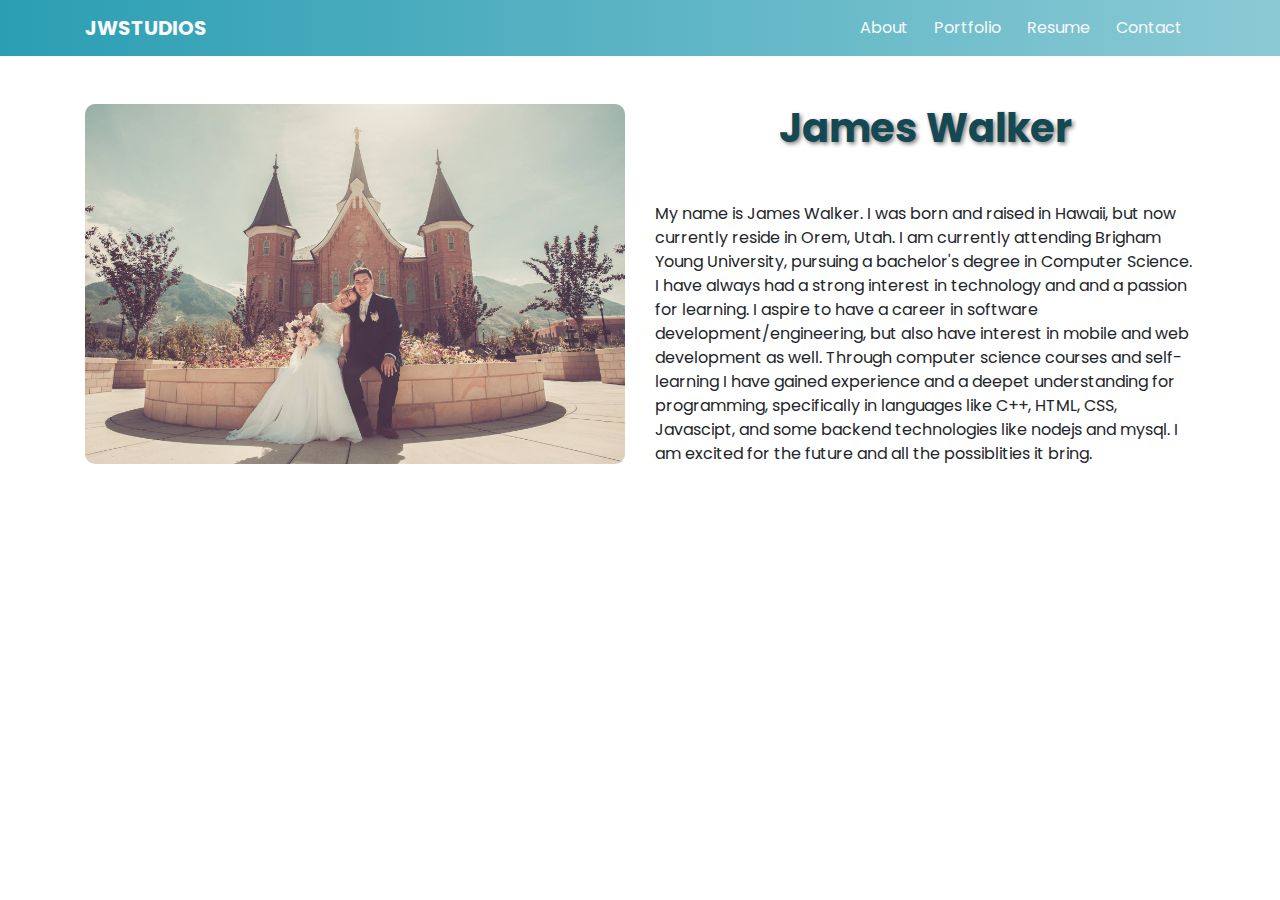
<file: about.html>
<!DOCTYPE html>
<html>
  <head>
    <meta charset="utf-8">
    <title>James' Portfolio</title>
    <link rel="shortcut icon" href="computer_yTL_icon.ico" />
    <meta name="viewport" content="width=device-width, initial-scale=1">
    <!-- bootstrap link -->
    <link href="https://fonts.googleapis.com/css?family=Poppins:500" rel="stylesheet">
    <link rel="stylesheet" href="https://maxcdn.bootstrapcdn.com/bootstrap/4.0.0/css/bootstrap.min.css" integrity="sha384-Gn5384xqQ1aoWXA+058RXPxPg6fy4IWvTNh0E263XmFcJlSAwiGgFAW/dAiS6JXm" crossorigin="anonymous">
    <!-- link to local css -->
    <link rel="stylesheet" href="styles.css">
  </head>
  <body>
    <!-- bootstrap navbar -->
    <nav class="navbar navbar-expand-lg navbar-light">
      <div class="container">
        <a class="navbar-brand text-light" href="index.html">jwstudios</a>
        <button class="navbar-toggler" type="button" data-toggle="collapse" data-target="#navbarNav" aria-controls="navbarNav" aria-expanded="false" aria-label="Toggle navigation">
          <span class="navbar-toggler-icon"></span>
        </button>
        <div class="collapse navbar-collapse justify-content-end" id="navbarNav">
          <ul class="navbar-nav">
            <li class="nav-item active">
              <a class="nav-link text-light" href="about.html">About<span class="sr-only">(current)</span></a>
            </li>
            <li class="nav-item">
              <a class="nav-link text-light" href="portfolio.html">Portfolio</a>
            </li>
            <li class="nav-item">
              <a class="nav-link text-light" href="resume.html">Resume</a>
            </li>
            <li class="nav-item">
              <a class="nav-link text-light" href="contact.html">Contact</a>
            </li>
          </ul>
        </div>
      </div>
    </nav>

    <div class="container aboutContainer my-5">
      <div class="row">
        <div class="col-md-12 col-lg-6">
          <img src="wedding.jpg" class="img-fluid" id="aboutImg"/>
        </div>
        <div class="col-md-12 col-lg-6 aboutInfo">
          <h1 class="text-center pageHeader">James Walker</h1>
          <p>My name is James Walker.  I was born and raised in Hawaii, but now currently
          reside in Orem, Utah.  I am currently attending Brigham Young University, pursuing
          a bachelor's degree in Computer Science. I have always had a strong interest in technology and
          and a passion for learning.  I aspire to have a career in software development/engineering, but also
          have interest in mobile and web development as well. Through computer science courses and self-learning I have gained experience
          and a deepet understanding for programming, specifically in languages like C++, HTML, CSS, Javascipt, and some backend technologies
          like nodejs and mysql.  I am excited for the future and all the possiblities it bring.</p>
        </div>
      </div>
    </div>

    <!-- external bootstrap javascript libraries -->
    <script src="https://code.jquery.com/jquery-3.2.1.slim.min.js" integrity="sha384-KJ3o2DKtIkvYIK3UENzmM7KCkRr/rE9/Qpg6aAZGJwFDMVNA/GpGFF93hXpG5KkN" crossorigin="anonymous"></script>
    <script src="https://cdnjs.cloudflare.com/ajax/libs/popper.js/1.12.9/umd/popper.min.js" integrity="sha384-ApNbgh9B+Y1QKtv3Rn7W3mgPxhU9K/ScQsAP7hUibX39j7fakFPskvXusvfa0b4Q" crossorigin="anonymous"></script>
    <script src="https://maxcdn.bootstrapcdn.com/bootstrap/4.0.0/js/bootstrap.min.js" integrity="sha384-JZR6Spejh4U02d8jOt6vLEHfe/JQGiRRSQQxSfFWpi1MquVdAyjUar5+76PVCmYl" crossorigin="anonymous"></script>
  </body>
  </html>
</file>
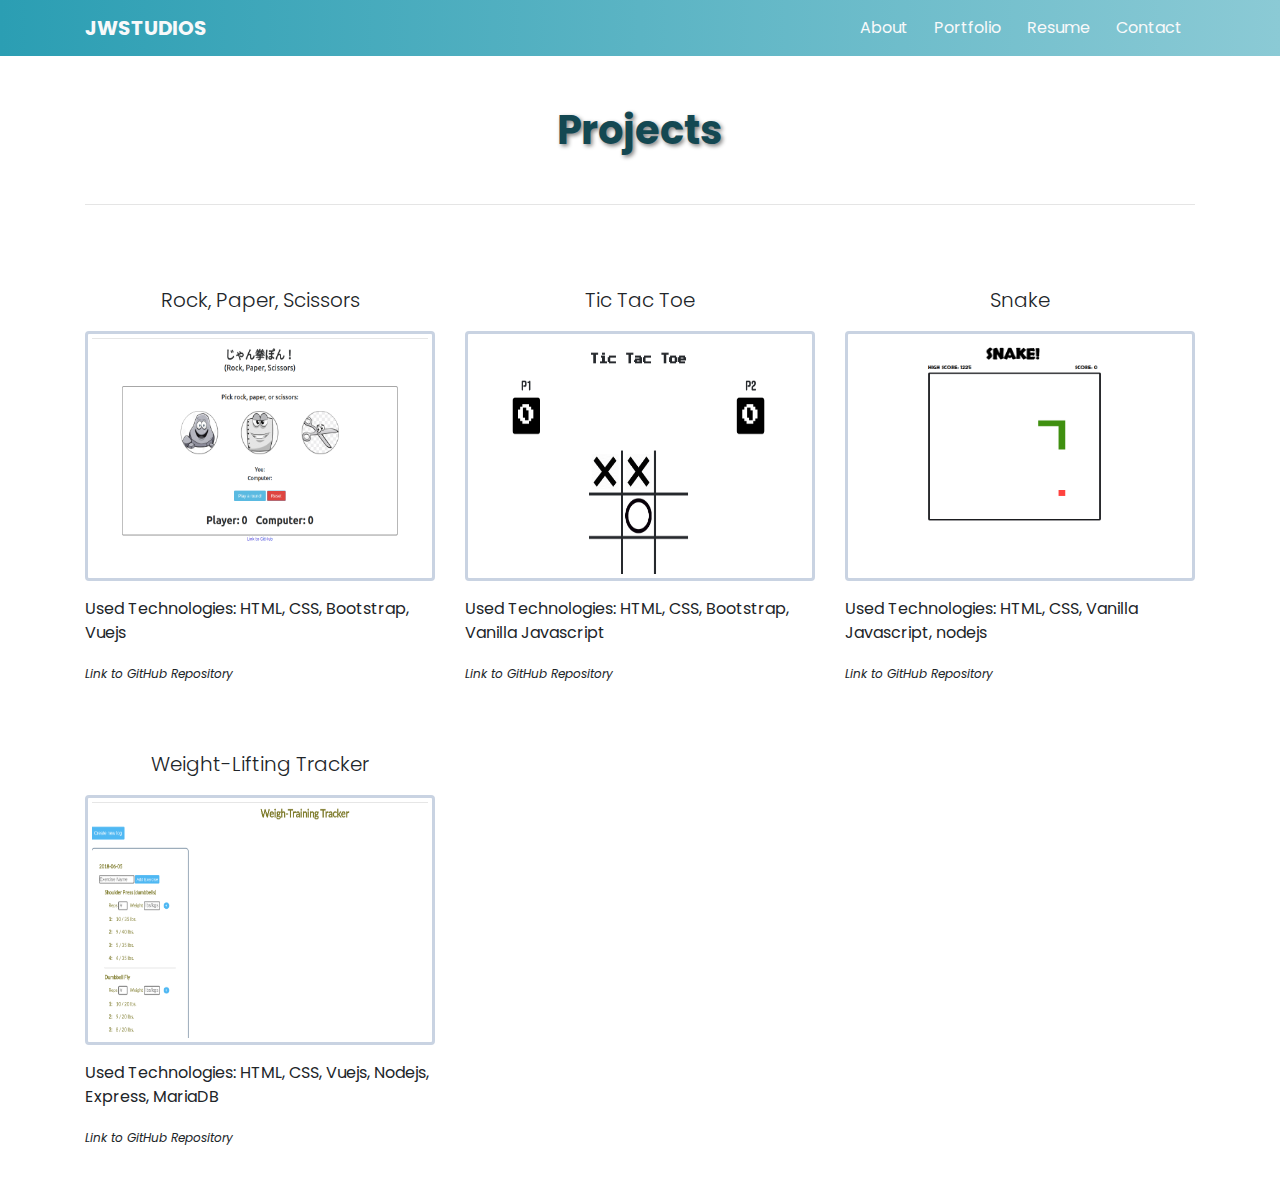
<file: portfolio.html>
<!DOCTYPE html>
<html>
  <head>
    <meta charset="utf-8">
    <link rel="shortcut icon" href="computer_yTL_icon.ico" />
    <title>James' Portfolio</title>
    <meta name="viewport" content="width=device-width, initial-scale=1">
    <!-- bootstrap link -->
    <link href="https://fonts.googleapis.com/css?family=Poppins:500" rel="stylesheet">
    <link rel="stylesheet" href="https://maxcdn.bootstrapcdn.com/bootstrap/4.0.0/css/bootstrap.min.css" integrity="sha384-Gn5384xqQ1aoWXA+058RXPxPg6fy4IWvTNh0E263XmFcJlSAwiGgFAW/dAiS6JXm" crossorigin="anonymous">
    <!-- link to local css -->
    <link rel="stylesheet" href="styles.css">
  </head>
  <body>
    <!-- bootstrap navbar -->
    <nav class="navbar navbar-expand-lg navbar-light">
      <div class="container">
        <a class="navbar-brand text-light" href="index.html">jwstudios</a>
        <button class="navbar-toggler" type="button" data-toggle="collapse" data-target="#navbarNav" aria-controls="navbarNav" aria-expanded="false" aria-label="Toggle navigation">
          <span class="navbar-toggler-icon"></span>
        </button>
        <div class="collapse navbar-collapse justify-content-end" id="navbarNav">
          <ul class="navbar-nav">
            <li class="nav-item active">
              <a class="nav-link text-light" href="about.html">About<span class="sr-only">(current)</span></a>
            </li>
            <li class="nav-item">
              <a class="nav-link text-light" href="portfolio.html">Portfolio</a>
            </li>
            <li class="nav-item">
              <a class="nav-link text-light" href="resume.html">Resume</a>
            </li>
            <li class="nav-item">
              <a class="nav-link text-light" href="contact.html">Contact</a>
            </li>
          </ul>
        </div>
      </div>
    </nav>

    <div class="container projGrid">
      <h1 class="pageHeader">Projects</h1>
      <hr>
      <div class="row">
        <div class="col-xs-12 col-md-6 col-lg-4 mt-5">
          <p class="lead mt-3 text-center">Rock, Paper, Scissors</p>
          <a href="http://159.89.144.9/creative3/"><img src="rockPaperScissors.png" class="img-thumbnail"/></a>
          <p class="text-left my-3">Used Technologies: HTML, CSS, Bootstrap, Vuejs</p>
          <a href="#" class="githubLinks">Link to GitHub Repository</a>
        </div>
        <div class="col-xs-12 col-md-6 col-lg-4 mt-5">
          <p class="lead mt-3 text-center">Tic Tac Toe</p>
          <a href="http://159.89.144.9/Tic-Tac-Toe/"><img src="ticTacToe.png" class="img-thumbnail"/></a>
          <p class="text-left my-3">Used Technologies: HTML, CSS, Bootstrap, Vanilla Javascript</p>
          <a href="#" class="githubLinks">Link to GitHub Repository</a>
        </div>
        <div class="col-xs-12 col-md-6 col-lg-4 mt-5">
          <p class="lead mt-3 text-center">Snake</p>
          <a href="http://159.89.144.9:3002"><img src="snakeGame.png" class="img-thumbnail"/></a>
          <p class="text-left mt-3">Used Technologies: HTML, CSS, Vanilla Javascript, nodejs</p>
          <a href="#" class="githubLinks">Link to GitHub Repository</a>
        </div>
      <!-- </div> -->
      <!-- <div class="row"> -->
        <div class="col-xs-12 col-md-6 col-lg-4 mt-5">
          <p class="lead mt-3 text-center">Weight-Lifting Tracker</p>
          <a href="http://159.89.144.9:3003"><img src="weightTracker.png" class="img-thumbnail"/></a>
          <p class="text-left my-3">Used Technologies: HTML, CSS, Vuejs, Nodejs, Express, MariaDB</p>
          <a href="#" class="githubLinks text-left">Link to GitHub Repository</a>
        </div>
        <div class="col-xs-12 col-md-6 col-lg-4 text-center">
        </div>
        <div class="col-xs-12 col-md-6 col-lg-4 text-center">
        </div>
      </div>
    </div>
    <!-- external bootstrap javascript libraries -->
    <script src="https://code.jquery.com/jquery-3.2.1.slim.min.js" integrity="sha384-KJ3o2DKtIkvYIK3UENzmM7KCkRr/rE9/Qpg6aAZGJwFDMVNA/GpGFF93hXpG5KkN" crossorigin="anonymous"></script>
    <script src="https://cdnjs.cloudflare.com/ajax/libs/popper.js/1.12.9/umd/popper.min.js" integrity="sha384-ApNbgh9B+Y1QKtv3Rn7W3mgPxhU9K/ScQsAP7hUibX39j7fakFPskvXusvfa0b4Q" crossorigin="anonymous"></script>
    <script src="https://maxcdn.bootstrapcdn.com/bootstrap/4.0.0/js/bootstrap.min.js" integrity="sha384-JZR6Spejh4U02d8jOt6vLEHfe/JQGiRRSQQxSfFWpi1MquVdAyjUar5+76PVCmYl" crossorigin="anonymous"></script>
  </body>
  </html>
</file>
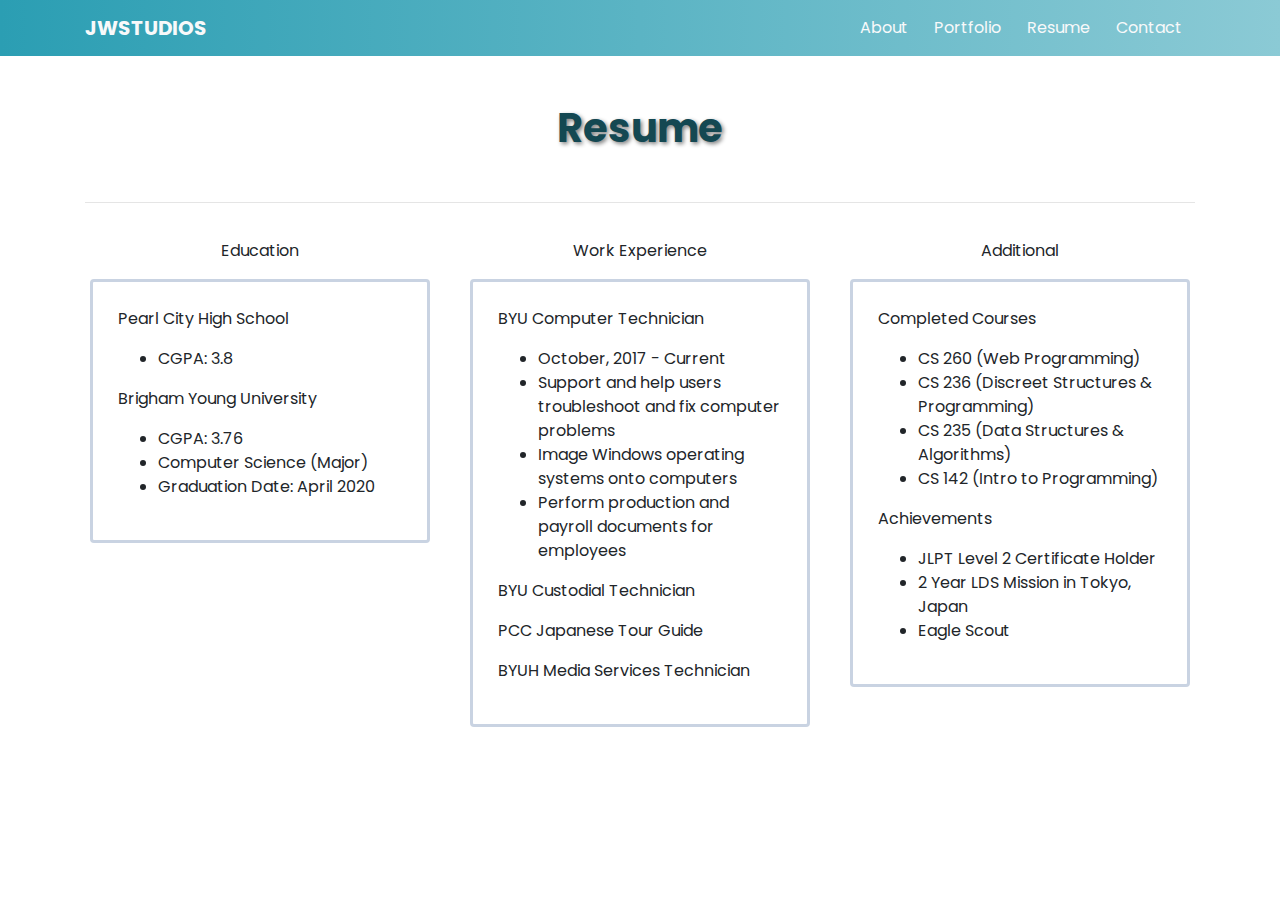
<file: resume.html>
<!DOCTYPE html>
<html>
  <head>
    <meta charset="utf-8">
    <title>James' Portfolio</title>
    <link rel="shortcut icon" href="computer_yTL_icon.ico" />
    <meta name="viewport" content="width=device-width, initial-scale=1">
    <!-- bootstrap link -->
    <link href="https://fonts.googleapis.com/css?family=Poppins:500" rel="stylesheet">
    <link rel="stylesheet" href="https://maxcdn.bootstrapcdn.com/bootstrap/4.0.0/css/bootstrap.min.css" integrity="sha384-Gn5384xqQ1aoWXA+058RXPxPg6fy4IWvTNh0E263XmFcJlSAwiGgFAW/dAiS6JXm" crossorigin="anonymous">
    <!-- link to local css -->
    <link rel="stylesheet" href="styles.css">
  </head>
  <body>
    <!-- bootstrap navbar -->
    <nav class="navbar navbar-expand-lg navbar-light">
      <div class="container">
        <a class="navbar-brand text-light" href="index.html">jwstudios</a>
        <button class="navbar-toggler" type="button" data-toggle="collapse" data-target="#navbarNav" aria-controls="navbarNav" aria-expanded="false" aria-label="Toggle navigation">
          <span class="navbar-toggler-icon"></span>
        </button>
        <div class="collapse navbar-collapse justify-content-end" id="navbarNav">
          <ul class="navbar-nav">
            <li class="nav-item active">
              <a class="nav-link text-light" href="about.html">About<span class="sr-only">(current)</span></a>
            </li>
            <li class="nav-item">
              <a class="nav-link text-light" href="portfolio.html">Portfolio</a>
            </li>
            <li class="nav-item">
              <a class="nav-link text-light" href="resume.html">Resume</a>
            </li>
            <li class="nav-item">
              <a class="nav-link text-light" href="contact.html">Contact</a>
            </li>
          </ul>
        </div>
      </div>
    </nav>

    <div class="container my-5">
      <h1 class="pageHeader">Resume</h1>
      <hr>
      <div class="row">
        <div class="col-lg-4 text-center resumeContainers">
          <p>Education</p>
          <div class="resumeInfo">
            <p>Pearl City High School</p>
            <ul>
              <li>CGPA: 3.8</li>
            </ul>
            <p>Brigham Young University</p>
              <ul>
                <li>CGPA: 3.76</li>
                <li>Computer Science (Major)</li>
                <li>Graduation Date: April 2020</li>
              </ul>
          </div>
        </div>
        <div class="col-lg-4 text-center resumeContainers">
          <p>Work Experience</p>
          <div class="resumeInfo">
            <p>BYU Computer Technician</p>
            <ul>
              <li>October, 2017 - Current</li>
              <li>Support and help users troubleshoot and fix computer problems</li>
              <li>Image Windows operating systems onto computers</li>
              <li>Perform production and payroll documents for employees</li>
            </ul>
            <p>BYU Custodial Technician</p>
            <p>PCC Japanese Tour Guide</p>
            <p>BYUH Media Services Technician</p>
          </div>
        </div>
        <div class="col-lg-4 text-center resumeContainers">
          <p>Additional</p>
          <div class="resumeInfo">
            <p>Completed Courses</p>
            <ul class="">
              <li>CS 260 (Web Programming)</li>
              <li>CS 236 (Discreet Structures & Programming)</li>
              <li>CS 235 (Data Structures & Algorithms)</li>
              <li>CS 142 (Intro to Programming)</li>
            </ul>
            <p>Achievements</p>
            <ul>
              <li>JLPT Level 2 Certificate Holder</li>
              <li>2 Year LDS Mission in Tokyo, Japan</li>
              <li>Eagle Scout</li>
            </ul>
          </div>
        </div>
      </div>
    </div>
    <!-- external bootstrap javascript libraries -->
    <script src="https://code.jquery.com/jquery-3.2.1.slim.min.js" integrity="sha384-KJ3o2DKtIkvYIK3UENzmM7KCkRr/rE9/Qpg6aAZGJwFDMVNA/GpGFF93hXpG5KkN" crossorigin="anonymous"></script>
    <script src="https://cdnjs.cloudflare.com/ajax/libs/popper.js/1.12.9/umd/popper.min.js" integrity="sha384-ApNbgh9B+Y1QKtv3Rn7W3mgPxhU9K/ScQsAP7hUibX39j7fakFPskvXusvfa0b4Q" crossorigin="anonymous"></script>
    <script src="https://maxcdn.bootstrapcdn.com/bootstrap/4.0.0/js/bootstrap.min.js" integrity="sha384-JZR6Spejh4U02d8jOt6vLEHfe/JQGiRRSQQxSfFWpi1MquVdAyjUar5+76PVCmYl" crossorigin="anonymous"></script>
  </body>
</html>
</file>
<file: styles.css>
body {
  font-family: 'Poppins', sans-serif;
}

/* Index.html */
  /* NavBar */
  .navbar.navbar-expand-lg.navbar-light {
    /* background-color:  */
    background: linear-gradient(to right, #2B9EB3 , #8BCAD5);
  }
    /* Navbar logo */
    .navbar-brand.text-light {
      font-weight:bolder;
      text-transform: uppercase;
    }
    /* navbar ul */
    .collapse.navbar-collapse.justify-content-end {
      /* font-weight: 600; */
    }
    /* navbar li items */
    .nav-link.text-light {
      margin: 0 5px 0 5px;
    }

    .navbar-toggler-icon {
      color: white;
    }

  /* Banner text */
  .welcomeText.text-center {
    color: #144852;
    text-shadow: 2px 2px 4px grey;
    margin-bottom: 25px;
  }

  /* button to about */
  .btn.btn-lg {
    margin-top: 25px;
    font-size: 35px;
    font-weight: bold;
    background: linear-gradient(to right, #2B9EB3 , #8BCAD5);
    border: none;
    border-radius: 30px;
    transition: 0.5s font-size;
    color: white;
  }
  /* When hovering over button */
  .btn.btn-lg:hover {
    font-size: 40px;
  }
  /* When clicking button */
  .btn.btn-lg:active {
    background: linear-gradient(to right, #2B9EB3 , #8BCAD5);
    background-color: #2B9EB3;
    border: none;
  }

/* About */
  .aboutInfo {
    /* margin-top: 20px; */
  }
  #aboutImg {
    width:600px;
    border-radius: 10px;
  }
  .pageHeader {
    color: #144852;
    text-shadow: 2px 2px 4px grey;
  }

/* Contact */
  .btn.btn-primary {
    background-color: #2B9EB3;
    border: none;
  }

/* Portfolio */
  .container.projGrid {
    margin-top: 50px;
  }
  .pageHeader {
    text-align: center;
    font-weight: bolder;
    margin-bottom: 50px;
  }
  .img-thumbnail {
    transition: 0.2s border;
    height: 250px;
    width: 350px;
    border: solid 3px #c9d3e2;
  }
  .img-thumbnail:hover {
    border: solid 5px;
    border-color: #b3ecff;
  }
  .row {
    margin-bottom: 50px;
  }
  .githubLinks {
    /* margin-top: -10px; */
    padding: 0;
    font-size: 12px;
    font-style: italic;
    color: inherit;
  }

/* Resume */
  .resumeContainers {
    padding: 20px;
  }
    .resumeInfo {
      transition: 0.2s border;
      border: solid 2px grey;
      border-radius: 4px;
      padding: 25px;
      text-align: left;
      border: solid 3px #c9d3e2;
    }
    .resumeInfo:hover {
      border: solid 5px;
      border-color: #b3ecff;
    }

  /* // Extra small devices (portrait phones, less than 576px)
  // No media query since this is the default in Bootstrap

  // Small devices (landscape phones, 576px and up) */
  @media (min-width: 360px) {
    .welcomeText.text-center {
      font-size: 50px;
    }
  }
  @media (min-width: 360px) {
    .welcomeSubText.text-center {
      font-size: 35px;
    }
  }

  /* // Medium devices (tablets, 768px and up) */
  @media (min-width: 768px) {
    .welcomeText.text-center {
      font-size: 70px;
    },
  }

  /* // Large devices (desktops, 992px and up) */
  @media (min-width: 992px) {
    .welcomeText.text-center {
      font-size: 70px;
    }
  }

  // Extra large devices (large desktops, 1200px and up)
  @media (min-width: 1200px) { ... }
</file>
